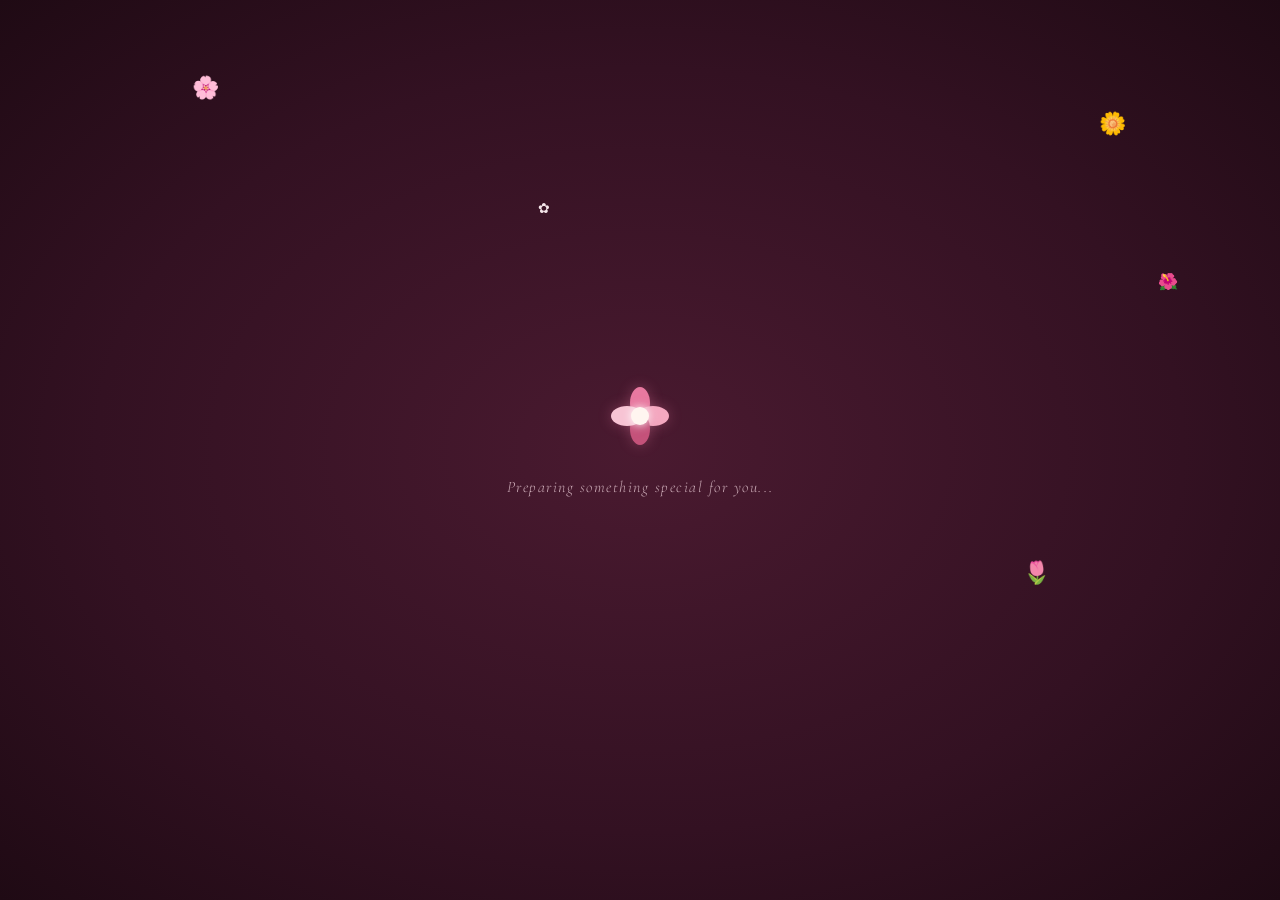
<file: index.html>
<!doctype html><html lang="id"><head><meta charset="utf-8"><meta name="viewport" content="width=device-width,initial-scale=1,viewport-fit=cover"><meta name="theme-color" content="#331122"><title>A Little Something for You</title><link href="https://fonts.googleapis.com/css2?family=Cormorant+Garamond:ital,wght@0,300;0,400;0,500;1,300;1,400&family=DM+Sans:wght@300;400;500&family=Great+Vibes&family=Plus+Jakarta+Sans:wght@300;400;500;600&display=swap" rel="stylesheet"><link rel="stylesheet" href="style.css"></head><body><div class="ambient"></div><div id="petals"></div><audio id="music" src="assets\music\music.mp3" loop></audio><button class="music" id="musicBtn"><span class="note">♪</span> <small id="musicLabel">MUSIC OFF</small></button>

<div class="loader-overlay" id="loaderOverlay">
  <div class="load-flowers">
    <span>🌸</span><span>🌼</span><span>🌺</span><span>✿</span><span>🌷</span>
  </div>
  <div class="loader"><i></i><i></i><i></i><i></i><b></b></div>
  <p>Preparing something special for you...</p>
</div>

<main class="scroll-wrap">

  <section class="section envelope-section" id="envelope">
    <p class="eyebrow">— PRESS THE ENVELOPE —</p>
    <button class="env" id="openEnv" aria-label="Buka amplop">
      <span class="glow"></span>
      <span class="peek">for you, with love <b>♡</b></span>
      <span class="back"></span>
      <span class="front"></span>
      <span class="flap"></span>
      <span class="seal">♥</span>
    </button>
    <p class="hint">Tap the envelope to open</p>
    <div class="scroll-hint"><span>scroll ↓</span></div>
  </section>

  <section class="section birthday-section" id="birthday">
    <div class="float-flowers">
      <span>🌸</span><span>🌼</span><span>🌺</span><span>🌷</span><span>✿</span>
    </div>
    <p class="eyebrow">✿ &nbsp; YOUR SPECIAL DAY &nbsp; ✿</p>
    <h2>Happy<br><em>Birthday</em><br><span id="name1">Beautiful Soul</span></h2>
    <div class="line"></div>
    <p class="date" id="date">JUNE 10 &nbsp;·&nbsp; THE MOST SPECIAL DAY</p>
    <div class="collage">
      <figure class="polaroid p1"><img src="assets/photos/pacar-1.jpeg" alt="Foto kenangan pertama"><figcaption>my favorite♡</figcaption></figure>
      <figure class="polaroid p2"><img src="assets/photos/pacar-2.jpeg" alt="Foto kenangan kedua"><figcaption>you & the first flowers from me</figcaption></figure>
      <figure class="polaroid p3"><img src="assets/photos/pacar-3.jpeg" alt="Foto kenangan ketiga"><figcaption>the first time i saw your face</figcaption></figure>
      <span class="heart h1">♡</span>
      <span class="heart h2">♥</span>
    </div>
    <p class="tiny">there's something I want you to read</p>
  </section>

  <section class="section letter-section" id="letter">
    <p class="eyebrow">— FROM MY HEART —</p>
    <h2>A Letter <em>For You</em></h2>
    <article class="paper">
      <div class="decor">✿　✧　✿</div>
      <p class="ldate" id="ldate">June 10</p>
      <div class="rule"><span>✿</span><span class="dash"></span><span>✿</span></div>
      <h3>My dearest <span id="name2">Beautiful Soul</span>,</h3>
      <p id="letterCopy" class="copy"></p>
      <span id="cursor">|</span>
      <blockquote id="ps">P.S. — I will always be here for you, today, tomorrow, and forever. ♡</blockquote>
      <p class="signoff">With all my love, <span>♡</span></p>
    </article>
  </section>

  <section class="section scrapbook-section" id="scrapbook">
        <p class="eyebrow">— A LITTLE GALLERY OF MY LOVE —</p>
    <h2>My <em>Cutie</em></h2>
    <p class="subtitle">Some moments deserve to stay forever.</p>
    <div class="scrapbook-stage">
      <!-- 3D Bubble "LOVE" text -->
      <div class="sb-love-bubble" aria-label="LOVE">
        <span class="bubble-char c-l">L</span>
        <span class="bubble-char c-o">O</span>
        <span class="bubble-char c-v">V</span>
        <span class="bubble-char c-e">E</span>
      </div>

      <!-- Top-Left Polaroid Photo -->
      <figure class="sb-polaroid" id="sbPolaroid" title="Foto Kenangan">
        <div class="sb-polaroid-inner">
          <img src="assets/photos/pacar-4.jpeg" alt="Polaroid photo">
        </div>
      </figure>

      <!-- Top-Right Glowing Heart Photo Frame -->
      <div class="sb-heart-frame" id="sbHeartFrame" title="Foto Bersama">
        <svg class="sb-heart-glow-svg" viewBox="0 0 160 150">
          <defs>
            <filter id="sbHeartGlow" x="-50%" y="-50%" width="200%" height="200%">
              <feGaussianBlur in="SourceGraphic" stdDeviation="6" result="blur1" />
              <feGaussianBlur in="SourceGraphic" stdDeviation="14" result="blur2" />
              <feGaussianBlur in="SourceGraphic" stdDeviation="24" result="blur3" />
              <feMerge>
                <feMergeNode in="blur3" />
                <feMergeNode in="blur2" />
                <feMergeNode in="blur1" />
                <feMergeNode in="SourceGraphic" />
              </feMerge>
            </filter>
            <clipPath id="sbHeartClip">
              <path d="M 80,135 C 25,95 5,60 5,35 C 5,14 21,3 42,3 C 58,3 72,12 80,25 C 88,12 102,3 118,3 C 139,3 155,14 155,35 C 155,60 135,95 80,135 Z" />
            </clipPath>
          </defs>
          <!-- Glowing pink aura -->
          <path class="sb-heart-aura" fill="#F4A8C0" d="M 80,135 C 25,95 5,60 5,35 C 5,14 21,3 42,3 C 58,3 72,12 80,25 C 88,12 102,3 118,3 C 139,3 155,14 155,35 C 155,60 135,95 80,135 Z" filter="url(#sbHeartGlow)" />
          <!-- Clipped Photo -->
          <g clip-path="url(#sbHeartClip)">
            <image href="assets/photos/pacar7.png" x="-8%" y="0" width="180" height="120" preserveAspectRatio="xMidYMid slice" />
          </g>
          <!-- Glowing stroke outline -->
          <path class="sb-heart-stroke" stroke="#F4A8C0" stroke-width="3.5" fill="none" d="M 80,135 C 25,95 5,60 5,35 C 5,14 21,3 42,3 C 58,3 72,12 80,25 C 88,12 102,3 118,3 C 139,3 155,14 155,35 C 155,60 135,95 80,135 Z" />
        </svg>
      </div>

      <!-- Floating Neon Pink Hearts -->
      <div class="sb-neon-hearts">
        <svg class="sb-neon-h1" viewBox="0 0 50 45">
          <path d="M 25,40 C 10,28 2,18 2,10 C 2,4 7,1 13,1 C 18,1 22,4 25,8 C 28,4 32,1 37,1 C 43,1 48,4 48,10 C 48,18 40,28 25,40 Z" fill="none" stroke="#F4A8C0" stroke-width="2.5" />
        </svg>
        <svg class="sb-neon-h2" viewBox="0 0 50 45">
          <path d="M 25,40 C 10,28 2,18 2,10 C 2,4 7,1 13,1 C 18,1 22,4 25,8 C 28,4 32,1 37,1 C 43,1 48,4 48,10 C 48,18 40,28 25,40 Z" fill="none" stroke="#F4A8C0" stroke-width="2.5" />
        </svg>
        <svg class="sb-neon-h3" viewBox="0 0 50 45">
          <path d="M 25,40 C 10,28 2,18 2,10 C 2,4 7,1 13,1 C 18,1 22,4 25,8 C 28,4 32,1 37,1 C 43,1 48,4 48,10 C 48,18 40,28 25,40 Z" fill="none" stroke="#F4A8C0" stroke-width="2" />
        </svg>
      </div>

      <!-- Center Envelope & Torn Paper Card -->
      <div class="sb-envelope-card">
        <!-- Envelope Backing in soft pink/rose -->
        <div class="sb-env-backing">
          <div class="sb-env-pocket"></div>
          <!-- Circular date badge -->
          <div class="sb-date-badge" id="sbDateBadge">
            <span>07.07.26</span>
          </div>
        </div>

        <!-- Ripped / Torn Paper Card with "Happy Birthday" -->
        <div class="sb-torn-paper">
          <span class="sb-hbd-script">Happy<br>Birthday</span>
        </div>
      </div>

      <!-- 3-Cut Photobooth Strip (Life4Cuts Style) -->
      <figure class="sb-photostrip" id="sbPhotostrip" title="Photostrip Kenangan">
        <div class="sb-strip-slot"><img src="assets/photos/pacar-8.jpeg" alt="Photostrip 1"></div>
        <div class="sb-strip-slot"><img src="assets/photos/pacar-6.jpeg" alt="Photostrip 2"></div>
        <div class="sb-strip-slot"><img src="assets/photos/pacar-5.jpeg" alt="Photostrip 3"></div>
      </figure>

      <!-- Glossy 3D Pink Balloon Hearts & Decorations -->
      <div class="sb-blue-hearts">
        <!-- Chain of small puffy pink hearts on strip edge -->
        <div class="sb-heart-chain">
          <span class="puffy-heart ph1">💖</span>
          <span class="puffy-heart ph2">💖</span>
          <span class="puffy-heart ph3">💖</span>
        </div>

        <!-- Big 3D glossy pink balloon heart -->
        <div class="sb-big-blue-heart">
          <svg viewBox="0 0 100 95" class="glossy-heart-svg">
            <defs>
              <radialGradient id="glossyPinkGrad" cx="35%" cy="30%" r="70%">
                <stop offset="0%" stop-color="#fff0f5" />
                <stop offset="35%" stop-color="#f4a8c0" />
                <stop offset="75%" stop-color="#e879a0" />
                <stop offset="100%" stop-color="#8a2548" />
              </radialGradient>
              <filter id="heartShadow" x="-30%" y="-30%" width="160%" height="160%">
                <feDropShadow dx="0" dy="10" stdDeviation="12" flood-color="#000" flood-opacity="0.6"/>
              </filter>
            </defs>
            <path d="M 50,88 C 15,62 0,38 0,22 C 0,9 10,0 23,0 C 33,0 43,6 50,15 C 57,6 67,0 77,0 C 90,0 100,9 100,22 C 100,38 85,62 50,88 Z" fill="url(#glossyPinkGrad)" filter="url(#heartShadow)" />
            <ellipse cx="30" cy="22" rx="14" ry="7" transform="rotate(-30 30 22)" fill="#ffffff" opacity="0.45" />
          </svg>
        </div>

        <!-- Concentric glowing pink hearts bottom-right -->
        <div class="sb-concentric-hearts">
          <span class="c-heart ch1">💖</span>
          <span class="c-heart ch2">💖</span>
          <span class="c-heart ch3">💖</span>
        </div>
      </div>
    </div>
  </section>

  <section class="section gift-section" id="gift">
    <div class="gift-sparkles-wrap">
      <span class="g-sparkle sp1">✨</span>
      <span class="g-sparkle sp2">✨</span>
      <span class="g-sparkle sp3">✨</span>
      <span class="g-sparkle sp4">✨</span>
    </div>
    <p class="gift-eyebrow">✨ Opening your gift... ✨</p>
    <h2 class="gift-title">A Special <em>Surprise</em></h2>
    <p class="gift-hint">Ketuk kotak kado di bawah untuk membuka hadiahmu 🎁</p>

    <!-- The Pink & Yellow Gift Box (Image 2 style) -->
    <a href="gift.html" class="gift-box-btn" id="giftBoxBtn" aria-label="Buka Kado Spesial">
      <div class="gift-box-3d" id="giftBox3D">
        <!-- Gift Box Lid -->
        <div class="gift-lid-wrap">
          <div class="gift-bow-group">
            <div class="bow-loop-l"></div>
            <div class="bow-loop-r"></div>
            <div class="bow-center"></div>
          </div>
          <div class="gift-lid-base">
            <div class="lid-ribbon-h"></div>
          </div>
        </div>
        <!-- Gift Box Body -->
        <div class="gift-body-base">
          <div class="body-ribbon-v"></div>
          <div class="body-ribbon-h"></div>
        </div>
      </div>
      <span class="gift-click-pill">Buka Kado & Lihat Bunga 🌸</span>
    </a>
  </section>

</main>

<script src="script.js"></script></body></html>
</file>
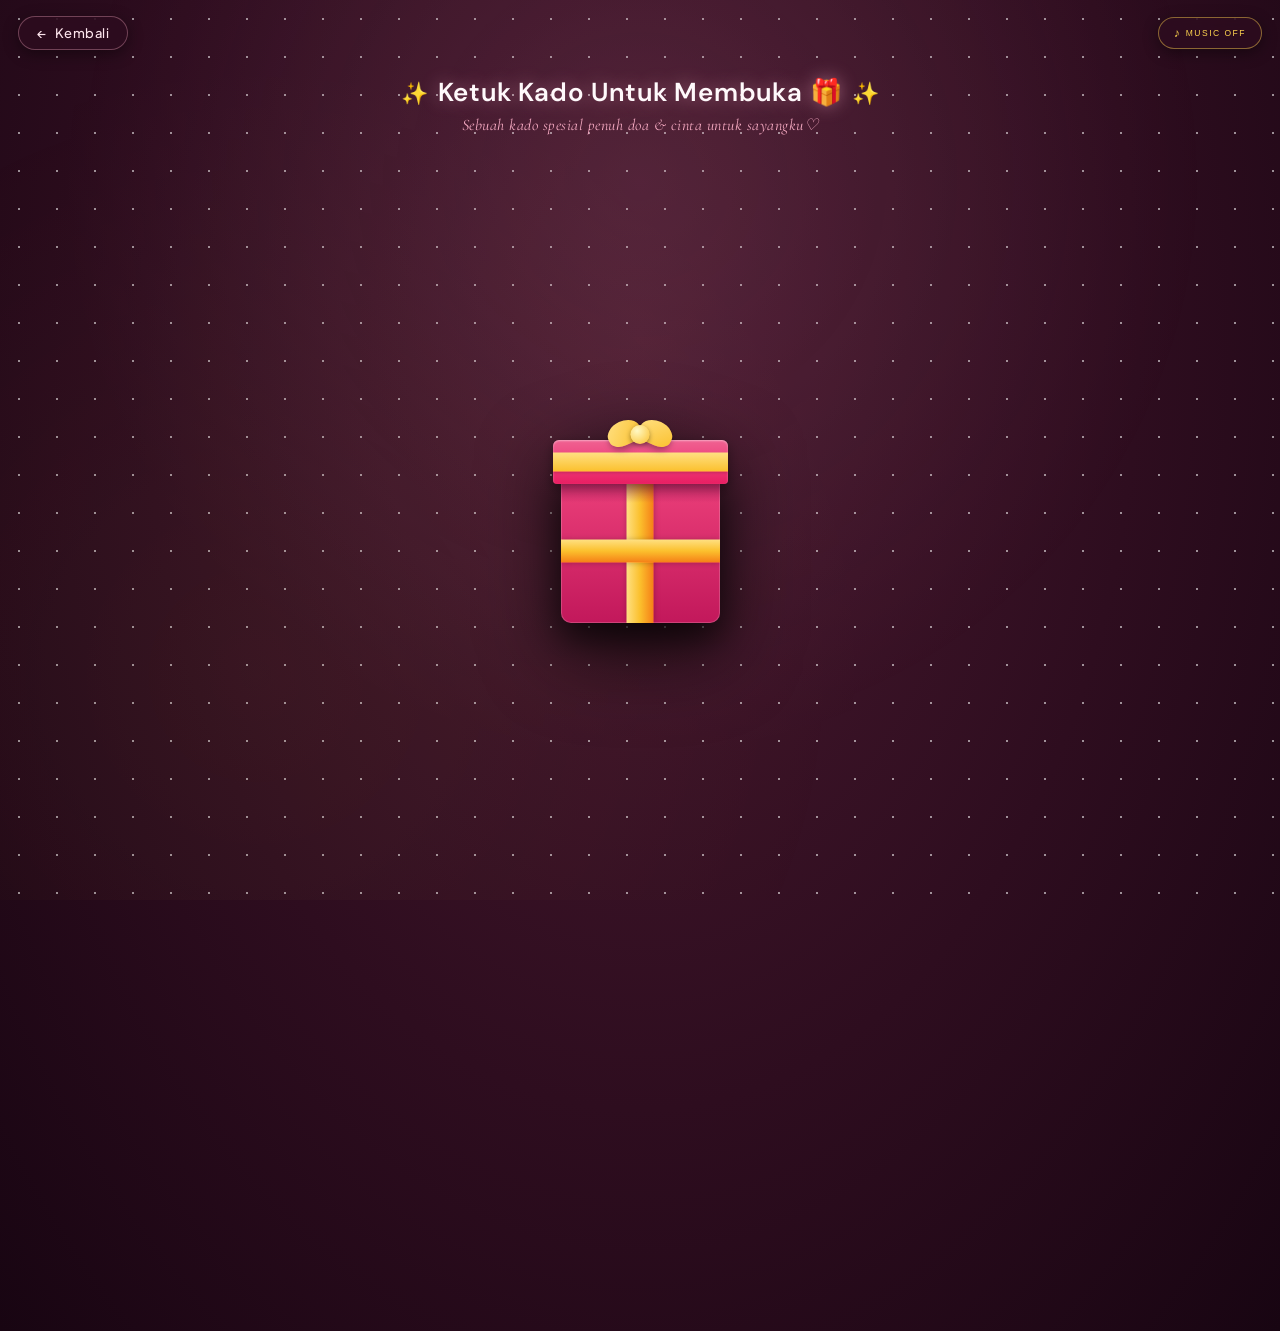
<file: gift.html>
<!doctype html>
<html lang="id">
<head>
  <meta charset="utf-8">
  <meta name="viewport" content="width=device-width, initial-scale=1, viewport-fit=cover">
  <meta name="theme-color" content="#331122">
  <title>A Special Gift For You 🌸</title>
  <link rel="preconnect" href="https://fonts.googleapis.com">
  <link rel="preconnect" href="https://fonts.gstatic.com" crossorigin>
  <link href="https://fonts.googleapis.com/css2?family=Cormorant+Garamond:ital,wght@0,300;0,400;0,500;1,300;1,400&family=DM+Sans:wght@300;400;500;600&family=Great+Vibes&family=Plus+Jakarta+Sans:wght@300;400;500;600;700&display=swap" rel="stylesheet">
  <link rel="stylesheet" href="gift.css">
</head>
<body>
  <!-- Ambient Burgundy Night Glow & Dust Particles -->
  <div class="gift-page-ambient"></div>
  <div id="flowerPetalsWrap"></div>

  <!-- Audio Player -->
  <audio id="giftAudio" src="assets\music\music.mp3" loop></audio>

  <!-- Navigation Bar -->
  <header class="gift-nav">
    <a href="index.html#gift" class="back-btn" id="backBtn">
      <span>←</span> Kembali
    </a>
    <button class="music-toggle" id="giftMusicBtn">
      <span class="note">♪</span> <small id="giftMusicLabel">MUSIC OFF</small>
    </button>
  </header>

  <!-- Main Gift Stage -->
  <main class="gift-main">
    
    <!-- Top Sparkle Heading -->
    <div class="gift-header-area">
      <div class="sparkle-title-row">
        <span class="sparkle-star s-left">✨</span>
        <h1 class="sparkle-title" id="giftHeading">Ketuk Kado Untuk Membuka 🎁</h1>
        <span class="sparkle-star s-right">✨</span>
      </div>
      <p class="sparkle-subtitle" id="giftSub">Sebuah kado spesial penuh doa & cinta untuk sayangku♡</p>
    </div>

    <!-- Center Interactive Stage -->
    <div class="gift-stage" id="giftStage">

      <!-- Blooming Flowers Bouquet (SVG - Rises and Blooms proudly above the box) -->
      <div class="flowers-bouquet" id="flowersBouquet" aria-hidden="true">
        <svg class="bouquet-svg" viewBox="0 0 500 520" preserveAspectRatio="xMidYMid meet">
          <defs>
            <!-- Rose Gradients -->
            <radialGradient id="roseCoreGrad" cx="50%" cy="50%" r="50%">
              <stop offset="0%" stop-color="#fff0f5"/>
              <stop offset="35%" stop-color="#ff4081"/>
              <stop offset="75%" stop-color="#c2185b"/>
              <stop offset="100%" stop-color="#880e4f"/>
            </radialGradient>

            <linearGradient id="roseGradOuter" x1="0%" y1="0%" x2="0%" y2="100%">
              <stop offset="0%" stop-color="#ffd4e3"/>
              <stop offset="45%" stop-color="#f48fb1"/>
              <stop offset="85%" stop-color="#e91e63"/>
              <stop offset="100%" stop-color="#ad1457"/>
            </linearGradient>

            <linearGradient id="roseGradMid" x1="0%" y1="0%" x2="0%" y2="100%">
              <stop offset="0%" stop-color="#ffe4ec"/>
              <stop offset="40%" stop-color="#f06292"/>
              <stop offset="90%" stop-color="#c2185b"/>
            </linearGradient>

            <linearGradient id="roseGradInner" x1="0%" y1="0%" x2="0%" y2="100%">
              <stop offset="0%" stop-color="#ffffff"/>
              <stop offset="45%" stop-color="#f48fb1"/>
              <stop offset="100%" stop-color="#d81b60"/>
            </linearGradient>

            <!-- Sakura / Cherry Blossom Gradients -->
            <linearGradient id="sakuraPetalGrad" x1="0%" y1="0%" x2="0%" y2="100%">
              <stop offset="0%" stop-color="#ffffff"/>
              <stop offset="35%" stop-color="#ffe4ec"/>
              <stop offset="70%" stop-color="#F4A8C0"/>
              <stop offset="100%" stop-color="#ec407a"/>
            </linearGradient>

            <!-- Sunflower Gradients -->
            <linearGradient id="sunflowerPetalGrad" x1="0%" y1="0%" x2="0%" y2="100%">
              <stop offset="0%" stop-color="#fff9c4"/>
              <stop offset="35%" stop-color="#ffd54f"/>
              <stop offset="80%" stop-color="#ffa000"/>
              <stop offset="100%" stop-color="#e65100"/>
            </linearGradient>

            <radialGradient id="sunflowerCenterGrad" cx="45%" cy="45%" r="55%">
              <stop offset="0%" stop-color="#8d6e63"/>
              <stop offset="50%" stop-color="#5d4037"/>
              <stop offset="85%" stop-color="#3e2723"/>
              <stop offset="100%" stop-color="#1b0000"/>
            </radialGradient>

            <!-- Tulip / Lily Gradients -->
            <linearGradient id="tulipGrad" x1="0%" y1="0%" x2="0%" y2="100%">
              <stop offset="0%" stop-color="#f8bbd0"/>
              <stop offset="45%" stop-color="#ec407a"/>
              <stop offset="85%" stop-color="#ad1457"/>
            </linearGradient>

            <linearGradient id="tulipCenterGrad" x1="0%" y1="0%" x2="0%" y2="100%">
              <stop offset="0%" stop-color="#ffffff"/>
              <stop offset="50%" stop-color="#f48fb1"/>
              <stop offset="100%" stop-color="#c2185b"/>
            </linearGradient>

            <!-- Stems & Foliage Gradients -->
            <linearGradient id="stemGrad" x1="0%" y1="0%" x2="0%" y2="100%">
              <stop offset="0%" stop-color="#a5d6a7"/>
              <stop offset="40%" stop-color="#4caf50"/>
              <stop offset="85%" stop-color="#2e7d32"/>
              <stop offset="100%" stop-color="#1b5e20"/>
            </linearGradient>

            <linearGradient id="leafGrad1" x1="0%" y1="0%" x2="100%" y2="100%">
              <stop offset="0%" stop-color="#c8e6c9"/>
              <stop offset="50%" stop-color="#66bb6a"/>
              <stop offset="100%" stop-color="#2e7d32"/>
            </linearGradient>

            <linearGradient id="leafGrad2" x1="100%" y1="0%" x2="0%" y2="100%">
              <stop offset="0%" stop-color="#a5d6a7"/>
              <stop offset="50%" stop-color="#43a047"/>
              <stop offset="100%" stop-color="#1b5e20"/>
            </linearGradient>

            <!-- Glow & Drop Shadows -->
            <filter id="bloomAura" x="-40%" y="-40%" width="180%" height="180%">
              <feGaussianBlur in="SourceGraphic" stdDeviation="8" result="blur1"/>
              <feGaussianBlur in="SourceGraphic" stdDeviation="18" result="blur2"/>
              <feMerge>
                <feMergeNode in="blur2"/>
                <feMergeNode in="blur1"/>
                <feMergeNode in="SourceGraphic"/>
              </feMerge>
            </filter>

            <filter id="petalShadow" x="-20%" y="-20%" width="140%" height="140%">
              <feDropShadow dx="0" dy="4" stdDeviation="5" flood-color="#000" flood-opacity="0.35"/>
            </filter>
          </defs>

          <!-- Stems & Lush Foliage -->
          <g class="bouquet-stems">
            <!-- Center Stem to Grand Rose -->
            <path class="b-stem stem-c" d="M 250,510 Q 248,340 250,165" fill="none" stroke="url(#stemGrad)" stroke-width="8" stroke-linecap="round"/>
            <!-- Left Stem to Sakura -->
            <path class="b-stem stem-l" d="M 250,500 Q 195,350 165,105" fill="none" stroke="url(#stemGrad)" stroke-width="7" stroke-linecap="round"/>
            <!-- Right Stem to Sunflower -->
            <path class="b-stem stem-r" d="M 250,500 Q 305,350 335,105" fill="none" stroke="url(#stemGrad)" stroke-width="7" stroke-linecap="round"/>
            <!-- Far-Left Stem to Tulip -->
            <path class="b-stem stem-fl" d="M 250,505 Q 150,400 95,215" fill="none" stroke="url(#stemGrad)" stroke-width="6" stroke-linecap="round"/>
            <!-- Far-Right Stem to Hydrangea -->
            <path class="b-stem stem-fr" d="M 250,505 Q 350,400 405,215" fill="none" stroke="url(#stemGrad)" stroke-width="6" stroke-linecap="round"/>

            <!-- Elegant Leaves along stems -->
            <g class="bouquet-leaves">
              <!-- Left Lower Leaf -->
              <path class="b-leaf leaf-1" d="M 215,410 C 160,390 135,345 145,315 C 175,335 205,375 215,410 Z" fill="url(#leafGrad1)" filter="url(#petalShadow)"/>
              <!-- Right Lower Leaf -->
              <path class="b-leaf leaf-2" d="M 285,395 C 340,375 365,330 355,300 C 325,320 295,360 285,395 Z" fill="url(#leafGrad2)" filter="url(#petalShadow)"/>
              <!-- Left Mid Leaf -->
              <path class="b-leaf leaf-3" d="M 225,290 C 170,270 150,230 160,205 C 185,220 215,255 225,290 Z" fill="url(#leafGrad1)" filter="url(#petalShadow)"/>
              <!-- Right Mid Leaf -->
              <path class="b-leaf leaf-4" d="M 275,275 C 330,255 350,215 340,190 C 315,205 285,240 275,275 Z" fill="url(#leafGrad2)" filter="url(#petalShadow)"/>
            </g>
          </g>

          <!-- FLOWER 1: Far-Left Royal Lily / Tulip (Position: 95, 215) -->
          <g class="flower-node flower-tulip" transform="translate(95, 215)">
            <g class="flower-bloom-scaler" filter="url(#petalShadow)">
              <!-- Outer Left Petal -->
              <path d="M 0,0 C -30,-25 -48,-65 -28,-90 C -6,-70 -3,-35 0,0 Z" fill="url(#tulipGrad)"/>
              <!-- Outer Right Petal -->
              <path d="M 0,0 C 30,-25 48,-65 28,-90 C 6,-70 3,-35 0,0 Z" fill="url(#tulipGrad)"/>
              <!-- Center Front Petal -->
              <path d="M 0,0 C -16,-35 -12,-95 0,-102 C 12,-95 16,-35 0,0 Z" fill="url(#tulipCenterGrad)"/>
              <!-- Inner delicate petal highlight -->
              <path d="M 0,-15 C -8,-45 -6,-85 0,-92 C 6,-85 8,-45 0,-15 Z" fill="#ffffff" opacity="0.35"/>
            </g>
          </g>

          <!-- FLOWER 2: Far-Right Pastel Hydrangea / Blossom Cluster (Position: 405, 215) -->
          <g class="flower-node flower-hydrangea" transform="translate(405, 215)">
            <g class="flower-bloom-scaler" filter="url(#petalShadow)">
              <!-- Floret 1 (Top) -->
              <g transform="translate(0, -26)">
                <ellipse cx="0" cy="-14" rx="8" ry="12" fill="url(#sakuraPetalGrad)"/>
                <ellipse cx="0" cy="14" rx="8" ry="12" fill="url(#sakuraPetalGrad)"/>
                <ellipse cx="-14" cy="0" rx="12" ry="8" fill="url(#sakuraPetalGrad)"/>
                <ellipse cx="14" cy="0" rx="12" ry="8" fill="url(#sakuraPetalGrad)"/>
                <circle cx="0" cy="0" r="3.5" fill="#ffd54f"/>
              </g>
              <!-- Floret 2 (Left) -->
              <g transform="translate(-22, 14)">
                <ellipse cx="0" cy="-12" rx="7" ry="10" fill="url(#roseGradOuter)"/>
                <ellipse cx="0" cy="12" rx="7" ry="10" fill="url(#roseGradOuter)"/>
                <ellipse cx="-12" cy="0" rx="10" ry="7" fill="url(#roseGradOuter)"/>
                <ellipse cx="12" cy="0" rx="10" ry="7" fill="url(#roseGradOuter)"/>
                <circle cx="0" cy="0" r="3" fill="#ffe082"/>
              </g>
              <!-- Floret 3 (Right) -->
              <g transform="translate(22, 14)">
                <ellipse cx="0" cy="-12" rx="7" ry="10" fill="url(#sakuraPetalGrad)"/>
                <ellipse cx="0" cy="12" rx="7" ry="10" fill="url(#sakuraPetalGrad)"/>
                <ellipse cx="-12" cy="0" rx="10" ry="7" fill="url(#sakuraPetalGrad)"/>
                <ellipse cx="12" cy="0" rx="10" ry="7" fill="url(#sakuraPetalGrad)"/>
                <circle cx="0" cy="0" r="3" fill="#ffe082"/>
              </g>
            </g>
          </g>

          <!-- FLOWER 3: Upper-Left Cherry Blossom / Sakura (Position: 165, 105) -->
          <g class="flower-node flower-sakura" transform="translate(165, 105)">
            <g class="flower-bloom-scaler" filter="url(#petalShadow)">
              <!-- 5 Notched Heart Petals -->
              <g class="sakura-petals">
                <!-- Petal 1 (Top) -->
                <path d="M 0,0 C -18,-20 -28,-46 -12,-60 C -5,-64 0,-56 0,-52 C 0,-56 5,-64 12,-60 C 28,-46 18,-20 0,0 Z" fill="url(#sakuraPetalGrad)"/>
                <!-- Petal 2 (Top-Right) -->
                <path d="M 0,0 C -18,-20 -28,-46 -12,-60 C -5,-64 0,-56 0,-52 C 0,-56 5,-64 12,-60 C 28,-46 18,-20 0,0 Z" transform="rotate(72)" fill="url(#sakuraPetalGrad)"/>
                <!-- Petal 3 (Bottom-Right) -->
                <path d="M 0,0 C -18,-20 -28,-46 -12,-60 C -5,-64 0,-56 0,-52 C 0,-56 5,-64 12,-60 C 28,-46 18,-20 0,0 Z" transform="rotate(144)" fill="url(#sakuraPetalGrad)"/>
                <!-- Petal 4 (Bottom-Left) -->
                <path d="M 0,0 C -18,-20 -28,-46 -12,-60 C -5,-64 0,-56 0,-52 C 0,-56 5,-64 12,-60 C 28,-46 18,-20 0,0 Z" transform="rotate(216)" fill="url(#sakuraPetalGrad)"/>
                <!-- Petal 5 (Top-Left) -->
                <path d="M 0,0 C -18,-20 -28,-46 -12,-60 C -5,-64 0,-56 0,-52 C 0,-56 5,-64 12,-60 C 28,-46 18,-20 0,0 Z" transform="rotate(288)" fill="url(#sakuraPetalGrad)"/>
              </g>

              <!-- Sakura Delicate Center & Radiating Golden Stamens -->
              <circle cx="0" cy="0" r="12" fill="#ffd54f" opacity="0.95"/>
              <circle cx="0" cy="0" r="6" fill="#e65100"/>
              <!-- 8 Tiny golden stamen orbs -->
              <circle cx="0" cy="-16" r="2.5" fill="#fff9c4"/>
              <circle cx="15" cy="-7" r="2.5" fill="#fff9c4"/>
              <circle cx="15" cy="9" r="2.5" fill="#fff9c4"/>
              <circle cx="0" cy="16" r="2.5" fill="#fff9c4"/>
              <circle cx="-15" cy="9" r="2.5" fill="#fff9c4"/>
              <circle cx="-15" cy="-7" r="2.5" fill="#fff9c4"/>
            </g>
          </g>

          <!-- FLOWER 4: Upper-Right Radiant Sunflower / Daisy (Position: 335, 105) -->
          <g class="flower-node flower-sunflower" transform="translate(335, 105)">
            <g class="flower-bloom-scaler" filter="url(#petalShadow)">
              <!-- Double Ring of Golden Rays (16 Petals) -->
              <g class="sunflower-petals">
                <ellipse cx="0" cy="-44" rx="9" ry="26" fill="url(#sunflowerPetalGrad)"/>
                <ellipse cx="0" cy="-44" rx="9" ry="26" transform="rotate(22.5)" fill="url(#sunflowerPetalGrad)"/>
                <ellipse cx="0" cy="-44" rx="9" ry="26" transform="rotate(45)" fill="url(#sunflowerPetalGrad)"/>
                <ellipse cx="0" cy="-44" rx="9" ry="26" transform="rotate(67.5)" fill="url(#sunflowerPetalGrad)"/>
                <ellipse cx="0" cy="-44" rx="9" ry="26" transform="rotate(90)" fill="url(#sunflowerPetalGrad)"/>
                <ellipse cx="0" cy="-44" rx="9" ry="26" transform="rotate(112.5)" fill="url(#sunflowerPetalGrad)"/>
                <ellipse cx="0" cy="-44" rx="9" ry="26" transform="rotate(135)" fill="url(#sunflowerPetalGrad)"/>
                <ellipse cx="0" cy="-44" rx="9" ry="26" transform="rotate(157.5)" fill="url(#sunflowerPetalGrad)"/>
                <ellipse cx="0" cy="-44" rx="9" ry="26" transform="rotate(180)" fill="url(#sunflowerPetalGrad)"/>
                <ellipse cx="0" cy="-44" rx="9" ry="26" transform="rotate(202.5)" fill="url(#sunflowerPetalGrad)"/>
                <ellipse cx="0" cy="-44" rx="9" ry="26" transform="rotate(225)" fill="url(#sunflowerPetalGrad)"/>
                <ellipse cx="0" cy="-44" rx="9" ry="26" transform="rotate(247.5)" fill="url(#sunflowerPetalGrad)"/>
                <ellipse cx="0" cy="-44" rx="9" ry="26" transform="rotate(270)" fill="url(#sunflowerPetalGrad)"/>
                <ellipse cx="0" cy="-44" rx="9" ry="26" transform="rotate(292.5)" fill="url(#sunflowerPetalGrad)"/>
                <ellipse cx="0" cy="-44" rx="9" ry="26" transform="rotate(315)" fill="url(#sunflowerPetalGrad)"/>
                <ellipse cx="0" cy="-44" rx="9" ry="26" transform="rotate(337.5)" fill="url(#sunflowerPetalGrad)"/>
              </g>

              <!-- Sunflower Chocolate & Amber Center Core -->
              <circle cx="0" cy="0" r="23" fill="url(#sunflowerCenterGrad)"/>
              <circle cx="0" cy="0" r="16" fill="none" stroke="#ffd54f" stroke-width="1.5" stroke-dasharray="2 3" opacity="0.7"/>
              <circle cx="0" cy="0" r="8" fill="#ffd54f" opacity="0.3"/>
            </g>
          </g>

          <!-- FLOWER 5: Grand Majestic Blooming Rose (Center - Position: 250, 165) -->
          <g class="flower-node flower-rose" transform="translate(250, 165)">
            <g class="flower-bloom-scaler" filter="url(#bloomAura)">
              
              <!-- Layer 1: Outermost Lush Petals (5 Broad Cupped Petals) -->
              <g class="rose-layer-1">
                <path d="M 0,-72 C 38,-72 68,-38 62,6 C 54,46 26,70 0,70 C -26,70 -54,46 -62,6 C -68,-38 -38,-72 0,-72 Z" fill="url(#roseGradOuter)" filter="url(#petalShadow)"/>
                <path d="M 0,-72 C 38,-72 68,-38 62,6 C 54,46 26,70 0,70 C -26,70 -54,46 -62,6 C -68,-38 -38,-72 0,-72 Z" transform="rotate(72)" fill="url(#roseGradOuter)" filter="url(#petalShadow)"/>
                <path d="M 0,-72 C 38,-72 68,-38 62,6 C 54,46 26,70 0,70 C -26,70 -54,46 -62,6 C -68,-38 -38,-72 0,-72 Z" transform="rotate(144)" fill="url(#roseGradOuter)" filter="url(#petalShadow)"/>
                <path d="M 0,-72 C 38,-72 68,-38 62,6 C 54,46 26,70 0,70 C -26,70 -54,46 -62,6 C -68,-38 -38,-72 0,-72 Z" transform="rotate(216)" fill="url(#roseGradOuter)" filter="url(#petalShadow)"/>
                <path d="M 0,-72 C 38,-72 68,-38 62,6 C 54,46 26,70 0,70 C -26,70 -54,46 -62,6 C -68,-38 -38,-72 0,-72 Z" transform="rotate(288)" fill="url(#roseGradOuter)" filter="url(#petalShadow)"/>
              </g>

              <!-- Layer 2: Mid Blooming Petals (Offset by 36 deg) -->
              <g class="rose-layer-2">
                <path d="M 0,-55 C 30,-55 52,-28 46,6 C 40,36 18,52 0,52 C -18,52 -40,36 -46,6 C -52,-28 -30,-55 0,-55 Z" transform="rotate(36)" fill="url(#roseGradMid)" filter="url(#petalShadow)"/>
                <path d="M 0,-55 C 30,-55 52,-28 46,6 C 40,36 18,52 0,52 C -18,52 -40,36 -46,6 C -52,-28 -30,-55 0,-55 Z" transform="rotate(108)" fill="url(#roseGradMid)" filter="url(#petalShadow)"/>
                <path d="M 0,-55 C 30,-55 52,-28 46,6 C 40,36 18,52 0,52 C -18,52 -40,36 -46,6 C -52,-28 -30,-55 0,-55 Z" transform="rotate(180)" fill="url(#roseGradMid)" filter="url(#petalShadow)"/>
                <path d="M 0,-55 C 30,-55 52,-28 46,6 C 40,36 18,52 0,52 C -18,52 -40,36 -46,6 C -52,-28 -30,-55 0,-55 Z" transform="rotate(252)" fill="url(#roseGradMid)" filter="url(#petalShadow)"/>
                <path d="M 0,-55 C 30,-55 52,-28 46,6 C 40,36 18,52 0,52 C -18,52 -40,36 -46,6 C -52,-28 -30,-55 0,-55 Z" transform="rotate(324)" fill="url(#roseGradMid)" filter="url(#petalShadow)"/>
              </g>

              <!-- Layer 3: Inner Delicate Petals (Tightly wrapped) -->
              <g class="rose-layer-3">
                <path d="M 0,-38 C 22,-38 36,-18 32,5 C 26,26 12,38 0,38 C -12,38 -26,26 -32,5 C -36,-18 -22,-38 0,-38 Z" transform="rotate(18)" fill="url(#roseGradInner)"/>
                <path d="M 0,-38 C 22,-38 36,-18 32,5 C 26,26 12,38 0,38 C -12,38 -26,26 -32,5 C -36,-18 -22,-38 0,-38 Z" transform="rotate(108)" fill="url(#roseGradInner)"/>
                <path d="M 0,-38 C 22,-38 36,-18 32,5 C 26,26 12,38 0,38 C -12,38 -26,26 -32,5 C -36,-18 -22,-38 0,-38 Z" transform="rotate(198)" fill="url(#roseGradInner)"/>
                <path d="M 0,-38 C 22,-38 36,-18 32,5 C 26,26 12,38 0,38 C -12,38 -26,26 -32,5 C -36,-18 -22,-38 0,-38 Z" transform="rotate(288)" fill="url(#roseGradInner)"/>
              </g>

              <!-- Layer 4: Spiral Rosebud Center Heart -->
              <circle cx="0" cy="0" r="18" fill="url(#roseCoreGrad)"/>
              <path d="M -8,-6 C -4,-12 4,-12 8,-6 C 12,0 8,8 0,10 C -8,8 -12,0 -8,-6 Z" fill="#ad1457" opacity="0.8"/>
              <!-- Glowing golden dewdrop pistil -->
              <circle cx="0" cy="0" r="4.5" fill="#ffd54f" filter="drop-shadow(0 0 6px #ffd54f)"/>
            </g>
          </g>

          <!-- Floating Golden Sparkle Orbs & Fairy Dust -->
          <g class="bouquet-sparkles">
            <circle class="b-spark spk-1" cx="210" cy="110" r="4.5" fill="#fff" filter="drop-shadow(0 0 8px #ffd54f)"/>
            <circle class="b-spark spk-2" cx="295" cy="120" r="4" fill="#fff" filter="drop-shadow(0 0 8px #F4A8C0)"/>
            <circle class="b-spark spk-3" cx="250" cy="65" r="5.5" fill="#fff" filter="drop-shadow(0 0 10px #ffd54f)"/>
            <circle class="b-spark spk-4" cx="130" cy="160" r="3.5" fill="#fff" filter="drop-shadow(0 0 6px #F4A8C0)"/>
            <circle class="b-spark spk-5" cx="370" cy="155" r="4" fill="#fff" filter="drop-shadow(0 0 8px #ffd54f)"/>
            <circle class="b-spark spk-6" cx="180" cy="230" r="3" fill="#fff" filter="drop-shadow(0 0 5px #ffd54f)"/>
            <circle class="b-spark spk-7" cx="320" cy="225" r="3.5" fill="#fff" filter="drop-shadow(0 0 6px #F4A8C0)"/>
          </g>
        </svg>
      </div>

      <!-- The Gift Box (Pink Box with Yellow Ribbon - Image 2 style) -->
      <div class="interactive-gift-box" id="giftBoxContainer" aria-label="Buka Kado Spesial">
        <!-- Golden Light Beam from inside box -->
        <div class="box-light-burst" id="boxLightBurst"></div>

        <!-- Gift Box Lid -->
        <div class="gift-lid-unit" id="giftLid">
          <!-- Bow -->
          <div class="lid-bow">
            <div class="bow-l"></div>
            <div class="bow-r"></div>
            <div class="bow-knot"></div>
          </div>
          <!-- Lid Body -->
          <div class="lid-body">
            <div class="lid-ribbon"></div>
          </div>
        </div>

        <!-- Gift Box Body -->
        <div class="gift-box-base" id="giftBase">
          <div class="base-ribbon-v"></div>
          <div class="base-ribbon-h"></div>
          <!-- Glowing box interior -->
          <div class="box-interior"></div>
        </div>
      </div>

    </div>

    <!-- Heartfelt Birthday Greeting Card (Revealed after blooming) -->
    <div class="surprise-card" id="surpriseCard">
      <div class="card-badge">🌸 FOR MY BELOVED CUTIE 🌸</div>
      <h2 class="card-title">Happy Birthday! ✨</h2>
      <div class="card-divider"><span>✿</span><span class="card-line"></span><span>✿</span></div>
      <p class="card-message" id="cardMessage">
        Bagaikan bunga yang mekar dengan indah dan menebarkan keharuman, semoga di usia barumu ini setiap hari selalu dipenuhi tawa, kesehatan, dan kebahagiaan yang melimpah.<br><br>
        Terima kasih sudah menjadi sosok yang begitu istimewa dan senantiasa membawa kehangatan bagi orang-orang di sekitarmu. Semoga semua impian dan doa terbaikmu segera terwujud nyata! ♡
      </p>
      <div class="card-signoff">— With all my love & best wishes ♡ —</div>

      <!-- Interactive Actions -->
      <div class="card-actions">
        <button class="action-btn btn-bloom" id="reBloomBtn">
          <span>🌸</span> Mekarkan Bunga Lagi
        </button>
        <a href="index.html#scrapbook" class="action-btn btn-back">
          <span>💌</span> Kembali ke Kenangan
        </a>
      </div>
    </div>

  </main>

  <script src="gift.js"></script>
</body>
</html>
</file>
<file: style.css>
*{box-sizing:border-box}
:root{
  --bg:#331122;
  --bg-2:#4a1a30;
  --bg-3:#260c1a;
  --rose:#f4a8c0;
  --rose-2:#e879a0;
  --rose-deep:#c4527a;
  --cream:#fff5f0;
  --paper:#fff7f2;
  --ink:#3a1f2b;
  --text:#f5e6ea;
  --text-dim:#c9a8b4;
}
html,body{margin:0;width:100%;height:100%;background:var(--bg);color:var(--text);font-family:'Plus Jakarta Sans','DM Sans',sans-serif}
body{background:radial-gradient(ellipse at 50% 30%,#4a1a30,#331122 55%,#1f0a14 100%)}
.ambient{position:fixed;inset:0;pointer-events:none;background:radial-gradient(ellipse at 50% 90%,#7a254833,transparent 60%)}
body:after{content:'';position:fixed;inset:0;pointer-events:none;opacity:.06;background-image:radial-gradient(#fff 1px,transparent 1px);background-size:38px 38px}

.music{position:fixed;right:14px;top:14px;z-index:50;border:1px solid #f4a8c040;border-radius:30px;background:#331122cc;backdrop-filter:blur(8px);color:var(--rose);padding:9px 14px;cursor:pointer;font-size:13px;display:flex;align-items:center;gap:6px;transition:.25s}
.music small{font-size:8px;letter-spacing:1.5px}
.music.playing{background:#4a1a30dd;box-shadow:0 0 18px #e879a033}

/* ===== LOADER OVERLAY ===== */
.loader-overlay{position:fixed;inset:0;z-index:100;display:flex;flex-direction:column;align-items:center;justify-content:center;background:radial-gradient(ellipse at center,#4a1a30,#331122 60%,#1f0a14)}
.loader-overlay.fade-out{animation:fadeOverlay .8s ease forwards}
@keyframes fadeOverlay{to{opacity:0;visibility:hidden;display:none}}
.load-flowers{position:absolute;inset:0;pointer-events:none}
.load-flowers span{position:absolute;font-size:22px;animation:float 5s ease-in-out infinite}
.load-flowers span:nth-child(1){top:8%;left:15%}
.load-flowers span:nth-child(2){top:12%;right:12%;animation-delay:1s}
.load-flowers span:nth-child(3){top:30%;right:8%;animation-delay:.5s;font-size:16px}
.load-flowers span:nth-child(4){top:22%;left:42%;animation-delay:1.5s;font-size:14px}
.load-flowers span:nth-child(5){bottom:35%;right:18%;animation-delay:2s}
.loader{width:58px;height:58px;position:relative;animation:rotate 6s linear infinite}
.loader i{position:absolute;left:19px;top:0;width:20px;height:32px;border-radius:50%;transform-origin:10px 29px;background:var(--rose-2);box-shadow:0 0 14px #e879a055}
.loader i:nth-child(2){transform:rotate(90deg);background:#f4a8c0}
.loader i:nth-child(3){transform:rotate(180deg);background:#c4527a}
.loader i:nth-child(4){transform:rotate(270deg);background:#f7c4d4}
.loader b{position:absolute;left:20px;top:20px;width:18px;height:18px;border-radius:50%;background:var(--cream);box-shadow:0 0 10px #fff}
.loader-overlay p{font-size:12px;font-weight:300;letter-spacing:1.5px;color:var(--text-dim);margin-top:32px;font-family:'Cormorant Garamond',serif;font-style:italic;font-size:16px}

/* ===== SCROLL WRAP ===== */
.scroll-wrap{height:100vh;overflow-y:scroll;scroll-snap-type:y mandatory;scroll-behavior:smooth}
.section{min-height:100vh;scroll-snap-align:start;display:flex;flex-direction:column;align-items:center;justify-content:center;text-align:center;padding:70px 22px 40px;position:relative;overflow:hidden}

.eyebrow{font-size:9px;letter-spacing:3px;color:var(--rose);margin:0 0 18px;font-weight:500}
.scroll-hint{margin-top:24px;font-size:10px;letter-spacing:2px;color:var(--text-dim);animation:bob 2s ease-in-out infinite}
.scroll-hint.end{animation:none;margin-top:18px}

/* ===== ENVELOPE ===== */
.envelope-section{background:radial-gradient(ellipse at 50% 50%,#4a1a30,#331122 60%,#1f0a14)}
.env{position:relative;width:min(78vw,300px);height:200px;border:0;background:none;cursor:pointer;filter:drop-shadow(0 20px 35px #0008);margin:8px 0 18px}
.env .back{position:absolute;inset:22px 0 0;background:linear-gradient(135deg,#f4a8c0,#c4527a);border-radius:5px;box-shadow:inset 0 0 0 1px #f7d4e099}
.env .front{position:absolute;inset:22px 0 0;z-index:3;background:linear-gradient(145deg,#e879a0,#9c3a5e);clip-path:polygon(0 0,50% 58%,100% 0,100% 100%,0 100%);border-radius:4px}
.env .flap{position:absolute;z-index:4;top:22px;left:0;width:100%;height:58%;background:linear-gradient(160deg,#f7c4d4,#e879a0);clip-path:polygon(0 0,100% 0,50% 85%);transform-origin:top;transition:transform .9s cubic-bezier(.4,0,.2,1)}
.env .peek{position:absolute;z-index:2;left:8%;top:12px;width:84%;height:145px;background:var(--paper);color:var(--ink);display:flex;flex-direction:column;align-items:center;justify-content:center;font:24px 'Great Vibes',cursive;transition:transform .9s cubic-bezier(.4,0,.2,1);box-shadow:0 0 25px #e879a035;border-radius:3px}
.env .peek b{font-size:26px;color:var(--rose-deep)}
.env .seal{position:absolute;z-index:5;top:86px;left:calc(50% - 18px);width:36px;height:36px;border-radius:50%;display:grid;place-items:center;background:radial-gradient(circle at 35% 30%,#e879a0,#8a2f52);color:#fff;font-size:16px;transition:opacity .3s;box-shadow:0 2px 8px #0006,inset 0 -2px 4px #0003}
.env .glow{position:absolute;inset:0;border-radius:50%;background:#e879a025;filter:blur(28px);opacity:0;transition:.5s}
.env:hover .glow{opacity:1}
.env.open .flap{transform:rotateX(180deg);z-index:1}
.env.open .peek{transform:translateY(-88px);z-index:5}
.env.open .seal{opacity:0}
.hint{font:italic 16px 'Cormorant Garamond',serif;color:var(--text-dim);margin:0}

/* ===== BIRTHDAY ===== */
.birthday-section{background:radial-gradient(ellipse at 50% 35%,#4a1a30,#331122 55%,#1f0a14)}
.float-flowers{position:absolute;inset:0;pointer-events:none}
.float-flowers span{position:absolute;font-size:20px;animation:float 5s ease-in-out infinite}
.float-flowers span:nth-child(1){top:10%;left:12%}
.float-flowers span:nth-child(2){top:7%;right:20%;animation-delay:1s}
.float-flowers span:nth-child(3){top:26%;right:10%;animation-delay:.5s}
.float-flowers span:nth-child(4){bottom:30%;left:13%;animation-delay:1.5s}
.float-flowers span:nth-child(5){bottom:22%;right:16%;animation-delay:2s}
.birthday-section h2{font:300 clamp(58px,13vw,92px)/.78 'Cormorant Garamond',serif;margin:4px 0 24px;letter-spacing:-1px}
.birthday-section h2 em{font-family:'Great Vibes',cursive;color:var(--rose);font-size:1.3em;font-weight:400;font-style:normal}
.birthday-section h2 span{display:inline-block;font-size:.78em;margin-top:12px;color:var(--text)}
.line{width:110px;height:1px;background:linear-gradient(90deg,transparent,var(--rose),transparent);margin:2px 0 20px}
.date{font-size:9px;letter-spacing:2.5px;color:var(--text-dim);margin:0 0 28px}
.tiny{font:italic 14px 'Cormorant Garamond',serif;color:var(--text-dim);margin-top:16px}

/* Polaroid collage (from reference image 4) */
.collage{position:relative;width:min(100%,340px);height:260px;margin:0 auto 6px}
.polaroid{position:absolute;margin:0;padding:8px 8px 22px;background:#fffaf4;color:#28253e;box-shadow:0 14px 28px #0006;transition:transform .35s;z-index:2}
.polaroid img{display:block;width:100%;height:100%;object-fit:cover;background:linear-gradient(135deg,#f4a8c0,#c4527a);color:#3a1f2b;font-size:11px}
.polaroid figcaption{font:italic 11px 'Cormorant Garamond',serif;padding-top:6px}
.p1{width:120px;height:155px;left:3%;top:18px;transform:rotate(-10deg)}
.p2{width:126px;height:164px;right:3%;top:26px;transform:rotate(9deg)}
.p3{width:100px;height:130px;left:calc(50% - 50px);bottom:0;transform:rotate(-2deg);z-index:4}
.polaroid:hover{transform:rotate(0) scale(1.06);z-index:7}
.heart{position:absolute;color:var(--rose);font-size:38px;text-shadow:0 0 12px #e879a0;z-index:5;animation:pulse 2s infinite}
.h1{left:42%;top:0}
.h2{right:0;bottom:28px;font-size:46px}

/* ===== LETTER ===== */
.letter-section{background:radial-gradient(ellipse at 50% 30%,#4a1a30,#331122 58%,#1f0a14);justify-content:flex-start;padding-top:60px}
.letter-section h2{font:300 clamp(38px,8.5vw,56px)/1 'Cormorant Garamond',serif;margin:0 0 18px}
.letter-section h2 em{font-family:'Great Vibes',cursive;color:var(--rose);font-style:normal;font-weight:400}
.paper{position:relative;width:min(100%,480px);padding:24px 22px 22px;text-align:left;color:var(--ink);background:linear-gradient(135deg,#fffdfb,#fceef1);border-radius:6px;box-shadow:0 18px 45px #0006;margin:0 0 20px;overflow:hidden}
.paper:before{content:'';position:absolute;inset:8px;border:1px solid #e879a030;pointer-events:none;border-radius:3px}
.decor{text-align:center;color:var(--rose-deep);letter-spacing:5px;font-size:14px}
.ldate{text-align:center;font:italic 15px 'Cormorant Garamond',serif;color:var(--rose-deep);margin:8px 0}
.rule{display:flex;align-items:center;justify-content:center;gap:8px;color:var(--rose-deep);font-size:10px;margin-bottom:16px}
.rule .dash{flex:0 0 60px;height:1px;background:linear-gradient(90deg,transparent,#e879a088,transparent)}
.paper h3{font:23px 'Cormorant Garamond',serif;margin:0 0 14px;font-weight:500}
.copy{white-space:pre-line;font-size:12px;font-weight:300;line-height:1.9;margin:0;color:#4a2a36}
#cursor{color:var(--rose-deep);animation:blink .8s steps(2) infinite}
.paper blockquote{border-left:2px solid #e879a088;padding:8px 0 8px 13px;margin:15px 0;font:italic 14px/1.6 'Cormorant Garamond',serif;color:#7a4a5a;background:#fce4ea66;border-radius:0 4px 4px 0}
.signoff{text-align:right;font:22px 'Great Vibes',cursive;color:var(--rose-deep);margin:12px 0 0}
.signoff span{color:var(--rose-2)}

/* ===== PHOTOS GALLERY ===== */
.photos-section{background:radial-gradient(ellipse at 50% 30%,#4a1a30,#331122 55%,#1f0a14);justify-content:flex-start;padding-top:60px}
.photos-section h2,
.scrapbook-section h2{font:300 clamp(40px,9vw,60px)/1 'Cormorant Garamond',serif;margin:0 0 10px}

.photos-section h2 em,
.scrapbook-section h2 em{font-family:'Great Vibes',cursive;color:var(--rose);font-style:normal;font-weight:400}
.subtitle{font:italic 16px 'Cormorant Garamond',serif;color:var(--text-dim);margin:0 0 22px}
.gallery{display:grid;grid-template-columns:repeat(2,1fr);gap:10px;width:min(100%,400px);margin:0 auto}
.g-item{margin:0;aspect-ratio:1/1.1;border-radius:6px;overflow:hidden;box-shadow:0 10px 24px #0005;background:linear-gradient(135deg,#f4a8c0,#c4527a)}
.g-item img{width:100%;height:100%;object-fit:cover;display:block}
.g1{transform:rotate(-2deg)}
.g2{transform:rotate(2deg)}
.g3{transform:rotate(1.5deg)}
.g4{transform:rotate(-1.5deg)}
.g5{transform:rotate(-1deg)}
.g6{transform:rotate(1deg)}
.caption{font:italic 14px 'Cormorant Garamond',serif;color:var(--text-dim);margin:18px 0 0}

/* ===== SCRAPBOOK SECTION (BURGUNDY THEME) ===== */
.scrapbook-section {
  background: radial-gradient(ellipse at 50% 35%, #4a1a30, #331122 55%, #1f0a14) !important;
  padding: 40px 14px 45px;
  position: relative;
  overflow: hidden;
  justify-content: center;
}
.scrapbook-section::before {
  content: '';
  position: absolute;
  inset: 0;
  background-image: 
    radial-gradient(circle at 80% 20%, rgba(244, 168, 192, 0.12) 0%, transparent 40%),
    radial-gradient(circle at 20% 80%, rgba(196, 82, 122, 0.1) 0%, transparent 45%);
  pointer-events: none;
}
.scrapbook-stage {
  position: relative;
  width: min(94vw, 390px);
  height: 600px;
  margin: 0 auto;
  user-select: none;
}

/* 3D Bubble "LOVE" text */
.sb-love-bubble {
  position: absolute;
  left: 6px;
  top: 135px;
  z-index: 12;
  display: flex;
  flex-direction: column;
  align-items: center;
  gap: 0;
  transform: rotate(-16deg);
  pointer-events: none;
  filter: drop-shadow(0 6px 12px rgba(0, 0, 0, 0.55));
}
.bubble-char {
  font-family: 'Plus Jakarta Sans', -apple-system, BlinkMacSystemFont, sans-serif;
  font-size: 34px;
  font-weight: 900;
  line-height: 0.95;
  color: #fff0f5;
  -webkit-text-stroke: 3px #ffffff;
  text-shadow: 
    0 3px 0 #f4a8c0,
    0 5px 0 #c4527a,
    0 8px 12px rgba(0, 0, 0, 0.45);
  position: relative;
  display: inline-block;
  animation: floatSubtle 4s ease-in-out infinite;
}
.bubble-char.c-l { animation-delay: 0s; }
.bubble-char.c-o { animation-delay: 0.3s; }
.bubble-char.c-v { animation-delay: 0.6s; }
.bubble-char.c-e { animation-delay: 0.9s; }

/* Top-Left Polaroid Photo */
.sb-polaroid {
  position: absolute;
  top: 14px;
  left: 8px;
  width: 140px;
  height: 170px;
  margin: 0;
  padding: 8px 8px 26px 8px;
  background: #ffffff;
  border-radius: 4px;
  box-shadow: 0 16px 34px rgba(0, 0, 0, 0.65), 0 0 25px rgba(244, 168, 192, 0.28);
  transform: rotate(-17deg);
  transition: transform 0.4s cubic-bezier(0.34, 1.56, 0.64, 1), box-shadow 0.3s ease;
  z-index: 10;
  cursor: pointer;
}
.sb-polaroid:hover {
  transform: rotate(-6deg) scale(1.08);
  box-shadow: 0 22px 42px rgba(0, 0, 0, 0.8), 0 0 35px rgba(244, 168, 192, 0.5);
  z-index: 25;
}
.sb-polaroid-inner {
  width: 100%;
  height: 100%;
  overflow: hidden;
  border-radius: 2px;
  background: #0f172a;
}
.sb-polaroid-inner img {
  width: 100%;
  height: 100%;
  object-fit: cover;
  display: block;
}

/* Top-Right Glowing Heart Photo Frame */
.sb-heart-frame {
  position: absolute;
  top: 12px;
  right: 10px;
  width: 178px;
  height: 168px;
  z-index: 9;
  cursor: pointer;
  transition: transform 0.4s ease;
}
.sb-heart-frame:hover {
  transform: scale(1.06);
  z-index: 25;
}
.sb-heart-glow-svg {
  width: 100%;
  height: 100%;
  overflow: visible;
  filter: drop-shadow(0 0 16px rgba(244, 168, 192, 0.75)) drop-shadow(0 0 36px rgba(232, 121, 160, 0.6));
}
.sb-heart-aura {
  fill: #F4A8C0;
  opacity: 0.6;
  filter: blur(10px);
  animation: heartAuraPulse 3s ease-in-out infinite;
}
.sb-heart-stroke {
  fill: none;
  stroke: #F4A8C0;
  stroke-width: 3.5;
  filter: drop-shadow(0 0 8px #F4A8C0) drop-shadow(0 0 14px rgba(244, 168, 192, 0.8));
}

@keyframes heartAuraPulse {
  0%, 100% { opacity: 0.5; filter: blur(10px); }
  50% { opacity: 0.88; filter: blur(16px); }
}

/* Floating Neon Pink Hearts */
.sb-neon-hearts {
  position: absolute;
  inset: 0;
  pointer-events: none;
  z-index: 14;
}
.sb-neon-h1, .sb-neon-h2, .sb-neon-h3 {
  position: absolute;
  overflow: visible;
  filter: drop-shadow(0 0 8px #F4A8C0) drop-shadow(0 0 16px rgba(244, 168, 192, 0.85));
  animation: floatSubtle 4s ease-in-out infinite;
}
.sb-neon-h1 {
  top: 215px;
  left: 150px;
  width: 44px;
  height: 40px;
  transform: rotate(-14deg);
}
.sb-neon-h2 {
  top: 205px;
  left: 215px;
  width: 50px;
  height: 46px;
  transform: rotate(16deg);
  animation-delay: 1.2s;
}
.sb-neon-h3 {
  top: 260px;
  left: 190px;
  width: 36px;
  height: 32px;
  transform: rotate(6deg);
  animation-delay: 2.1s;
}

/* Center Envelope & Torn Paper Card */
.sb-envelope-card {
  position: absolute;
  top: 235px;
  left: 50%;
  transform: translateX(-50%);
  width: min(88%, 310px);
  height: 195px;
  z-index: 8;
}

/* Envelope Backing */
.sb-env-backing {
  position: absolute;
  inset: 0;
  background: linear-gradient(145deg, #f7c4d4, #e879a0);
  border-radius: 8px;
  box-shadow: 0 16px 36px rgba(0, 0, 0, 0.55), inset 0 0 0 1px rgba(255, 255, 255, 0.4);
  overflow: hidden;
}
.sb-env-backing::after {
  content: '';
  position: absolute;
  inset: 0;
  background: linear-gradient(160deg, rgba(255,255,255,0.3) 0%, transparent 60%);
  pointer-events: none;
}

/* Envelope flap bottom pocket */
.sb-env-pocket {
  position: absolute;
  bottom: 0;
  left: 0;
  right: 0;
  height: 80%;
  background: linear-gradient(175deg, #f4a8c0, #c4527a);
  clip-path: polygon(0 45%, 50% 10%, 100% 45%, 100% 100%, 0 100%);
  box-shadow: inset 0 2px 8px rgba(255, 255, 255, 0.25);
}

/* Circular Pink Date Badge */
.sb-date-badge {
  position: absolute;
  top: 48%;
  left: 18px;
  transform: translateY(-50%);
  width: 48px;
  height: 48px;
  border-radius: 50%;
  background: radial-gradient(circle at 35% 30%, #f4a8c0, #c4527a 75%, #7a2548);
  color: #ffffff;
  font-family: 'DM Sans', sans-serif;
  font-size: 8.5px;
  font-weight: 700;
  letter-spacing: 0.8px;
  display: grid;
  place-items: center;
  box-shadow: 0 6px 14px rgba(0, 0, 0, 0.45), inset 0 2px 3px rgba(255, 255, 255, 0.5);
  border: 2px solid rgba(255, 255, 255, 0.4);
  z-index: 5;
}

/* Torn / Ripped Paper with "Happy Birthday" */
.sb-torn-paper {
  position: absolute;
  top: -16px;
  left: 36px;
  right: 10px;
  height: 185px;
  background: #ffffff;
  filter: drop-shadow(0 10px 22px rgba(0, 0, 0, 0.45));
  clip-path: polygon(
    0% 4%, 8% 1%, 17% 6%, 28% 2%, 39% 7%, 50% 1%, 63% 6%, 76% 2%, 88% 7%, 100% 3%,
    98% 25%, 100% 48%, 97% 72%, 100% 95%,
    92% 98%, 81% 94%, 69% 99%, 56% 94%, 43% 98%, 31% 93%, 19% 99%, 7% 95%, 0% 98%,
    2% 75%, 0% 50%, 3% 25%
  );
  display: flex;
  flex-direction: column;
  justify-content: center;
  align-items: center;
  padding: 10px 18px;
  transform: rotate(2deg);
  z-index: 4;
}
.sb-hbd-script {
  font-family: 'Great Vibes', cursive;
  font-size: 40px;
  line-height: 1;
  color: #4a1a30;
  text-align: center;
  text-shadow: 0 1px 2px rgba(0, 0, 0, 0.08);
  margin-top: 6px;
  display: block;
}

/* 3-Cut Photobooth Strip (Life4Cuts Style) */
.sb-photostrip {
  position: absolute;
  bottom: 25px;
  left: 10px;
  right: 10px;
  margin: 0;
  padding: 8px 10px 14px;
  background: #ffffff;
  border-radius: 4px;
  box-shadow: 0 18px 36px rgba(0, 0, 0, 0.65), 0 0 20px rgba(244, 168, 192, 0.25);
  transform: rotate(-13deg);
  display: flex;
  gap: 8px;
  z-index: 11;
  cursor: pointer;
  transition: transform 0.4s cubic-bezier(0.34, 1.56, 0.64, 1), box-shadow 0.3s ease;
}
.sb-photostrip:hover {
  transform: rotate(-4deg) scale(1.05);
  box-shadow: 0 24px 48px rgba(0, 0, 0, 0.8), 0 0 35px rgba(244, 168, 192, 0.45);
  z-index: 26;
}
.sb-strip-slot {
  flex: 1;
  aspect-ratio: 1 / 1.1;
  overflow: hidden;
  border-radius: 2px;
  background: #0f172a;
}
.sb-strip-slot img {
  width: 100%;
  height: 100%;
  object-fit: cover;
  display: block;
}

/* Glossy 3D Pink Balloon Hearts & Decorations */
.sb-blue-hearts {
  position: absolute;
  inset: 0;
  pointer-events: none;
  z-index: 13;
}
/* Chain of small puffy pink hearts on strip edge */
.sb-heart-chain {
  position: absolute;
  bottom: 115px;
  left: 100px;
  display: flex;
  gap: 2px;
  transform: rotate(-13deg);
  font-size: 20px;
  filter: drop-shadow(0 0 8px #F4A8C0);
}
.puffy-heart {
  display: inline-block;
  animation: floatSubtle 3s ease-in-out infinite;
}
.puffy-heart.ph1 { animation-delay: 0s; font-size: 18px; }
.puffy-heart.ph2 { animation-delay: 0.4s; font-size: 22px; }
.puffy-heart.ph3 { animation-delay: 0.8s; font-size: 26px; }

/* Big 3D glossy pink balloon heart */
.sb-big-blue-heart {
  position: absolute;
  bottom: 12px;
  left: 18px;
  width: 88px;
  height: 84px;
  transform: rotate(-12deg);
  filter: drop-shadow(0 10px 18px rgba(0, 0, 0, 0.7));
  animation: pulseSubtle 3.5s ease-in-out infinite;
}
.glossy-heart-svg {
  width: 100%;
  height: 100%;
  overflow: visible;
}

/* Concentric glowing pink hearts bottom-right */
.sb-concentric-hearts {
  position: absolute;
  bottom: 35px;
  right: 18px;
  font-size: 28px;
  filter: drop-shadow(0 0 14px #F4A8C0) drop-shadow(0 0 28px #e879a0);
  animation: pulseSubtle 2.8s ease-in-out infinite;
}
.c-heart {
  display: inline-block;
}

/* ===== GIFT SECTION (IMAGE 2 TEASER) ===== */
.gift-section {
  background: radial-gradient(ellipse at 50% 40%, #3a132c 0%, #25091c 60%, #160411 100%) !important;
  padding: 60px 20px 80px;
  position: relative;
  overflow: hidden;
  display: flex;
  flex-direction: column;
  align-items: center;
  justify-content: center;
  text-align: center;
}
.gift-sparkles-wrap {
  position: absolute;
  inset: 0;
  pointer-events: none;
}
.g-sparkle {
  position: absolute;
  font-size: 18px;
  animation: sparkleTwinkle 2.5s ease-in-out infinite;
  opacity: 0.8;
}
.g-sparkle.sp1 { top: 15%; left: 18%; animation-delay: 0s; font-size: 16px; }
.g-sparkle.sp2 { top: 22%; right: 18%; animation-delay: 0.7s; font-size: 22px; }
.g-sparkle.sp3 { bottom: 25%; left: 15%; animation-delay: 1.4s; font-size: 14px; }
.g-sparkle.sp4 { bottom: 20%; right: 20%; animation-delay: 1.9s; font-size: 20px; }

@keyframes sparkleTwinkle {
  0%, 100% { transform: scale(0.8) rotate(0deg); opacity: 0.3; }
  50% { transform: scale(1.25) rotate(15deg); opacity: 1; filter: drop-shadow(0 0 8px #ffd54f); }
}

.gift-eyebrow {
  font-family: 'DM Sans', sans-serif;
  font-size: 14px;
  letter-spacing: 2px;
  color: #ffd54f;
  margin: 0 0 8px;
  font-weight: 500;
  text-shadow: 0 0 10px rgba(255, 213, 79, 0.4);
}
.gift-title {
  font: 300 clamp(42px, 9vw, 64px)/1 'Cormorant Garamond', serif;
  margin: 0 0 10px;
}
.gift-title em {
  font-family: 'Great Vibes', cursive;
  color: #ff80ab;
  font-style: normal;
}
.gift-hint {
  font: italic 15px 'Cormorant Garamond', serif;
  color: var(--text-dim);
  margin: 0 0 28px;
}

/* Gift Box Button */
.gift-box-btn {
  display: flex;
  flex-direction: column;
  align-items: center;
  text-decoration: none;
  cursor: pointer;
  background: none;
  border: none;
  padding: 0;
  outline: none;
  transition: transform 0.35s cubic-bezier(0.34, 1.56, 0.64, 1);
}
.gift-box-btn:hover {
  transform: scale(1.06);
}
.gift-box-btn:active {
  transform: scale(0.96);
}

/* 2.5D Gift Box (Pink Box with Yellow Ribbon - matching Image 2) */
.gift-box-3d {
  position: relative;
  width: 170px;
  height: 180px;
  margin-bottom: 22px;
  filter: drop-shadow(0 18px 30px rgba(0, 0, 0, 0.6));
  animation: giftBob 3s ease-in-out infinite;
}

@keyframes giftBob {
  0%, 100% { transform: translateY(0); }
  50% { transform: translateY(-10px); }
}

/* Bow */
.gift-bow-group {
  position: absolute;
  top: -24px;
  left: 50%;
  transform: translateX(-50%);
  width: 70px;
  height: 32px;
  z-index: 10;
}
.bow-loop-l, .bow-loop-r {
  position: absolute;
  top: 6px;
  width: 32px;
  height: 22px;
  background: linear-gradient(135deg, #ffd54f, #fbc02d);
  border-radius: 50% 50% 40% 40%;
  box-shadow: 0 3px 6px rgba(0, 0, 0, 0.3);
}
.bow-loop-l {
  left: 4px;
  transform: rotate(-25deg);
}
.bow-loop-r {
  right: 4px;
  transform: rotate(25deg);
}
.bow-center {
  position: absolute;
  top: 10px;
  left: 50%;
  transform: translateX(-50%);
  width: 18px;
  height: 18px;
  background: radial-gradient(circle at 35% 30%, #fff176, #fbc02d);
  border-radius: 50%;
  box-shadow: 0 2px 5px rgba(0, 0, 0, 0.35);
  z-index: 12;
}

/* Lid */
.gift-lid-wrap {
  position: absolute;
  top: 0;
  left: 0;
  width: 170px;
  height: 42px;
  z-index: 5;
  transition: transform 0.6s cubic-bezier(0.34, 1.56, 0.64, 1);
}
.gift-lid-base {
  width: 100%;
  height: 100%;
  background: linear-gradient(180deg, #f06292, #e91e63);
  border-radius: 6px 6px 4px 4px;
  box-shadow: 0 4px 10px rgba(0, 0, 0, 0.3), inset 0 1px 2px rgba(255, 255, 255, 0.4);
  position: relative;
  overflow: hidden;
}
.lid-ribbon-h {
  position: absolute;
  top: 50%;
  left: 0;
  right: 0;
  height: 18px;
  transform: translateY(-50%);
  background: linear-gradient(180deg, #ffe082, #fbc02d);
  box-shadow: 0 1px 3px rgba(0, 0, 0, 0.2);
}

/* Body */
.gift-body-base {
  position: absolute;
  top: 36px;
  left: 8px;
  width: 154px;
  height: 140px;
  background: linear-gradient(180deg, #ec407a, #c2185b);
  border-radius: 0 0 10px 10px;
  box-shadow: inset 0 0 0 1px rgba(255, 255, 255, 0.15), 0 12px 24px rgba(0, 0, 0, 0.45);
  overflow: hidden;
  z-index: 3;
}
.body-ribbon-v {
  position: absolute;
  top: 0;
  bottom: 0;
  left: 50%;
  width: 26px;
  transform: translateX(-50%);
  background: linear-gradient(90deg, #ffe082, #fbc02d 50%, #f57f17);
  box-shadow: 0 0 6px rgba(0, 0, 0, 0.25);
}
.body-ribbon-h {
  position: absolute;
  top: 50%;
  left: 0;
  right: 0;
  height: 22px;
  transform: translateY(-50%);
  background: linear-gradient(180deg, #ffe082, #fbc02d 50%, #f57f17);
  box-shadow: 0 0 6px rgba(0, 0, 0, 0.25);
}

/* Click CTA Pill */
.gift-click-pill {
  display: inline-flex;
  align-items: center;
  gap: 8px;
  background: linear-gradient(135deg, #f06292, #ad1457);
  color: #ffffff;
  padding: 12px 26px;
  border-radius: 30px;
  font-family: 'Plus Jakarta Sans', sans-serif;
  font-size: 13px;
  font-weight: 600;
  letter-spacing: 0.5px;
  box-shadow: 0 8px 24px rgba(233, 30, 99, 0.45), 0 0 15px rgba(255, 128, 171, 0.3);
  transition: all 0.3s ease;
}
.gift-box-btn:hover .gift-click-pill {
  background: linear-gradient(135deg, #ff4081, #c2185b);
  box-shadow: 0 12px 30px rgba(233, 30, 99, 0.65), 0 0 25px rgba(255, 128, 171, 0.5);
  transform: translateY(-2px);
}

/* ===== PETALS ===== */
.petal{position:fixed;top:-35px;z-index:40;pointer-events:none;animation:fall linear forwards;opacity:.85}

/* ===== ANIMATIONS ===== */
@keyframes rotate{to{transform:rotate(360deg)}}
@keyframes float{0%,100%{transform:translateY(0) rotate(-5deg)}50%{transform:translateY(-14px) rotate(5deg)}}
@keyframes blink{to{opacity:0}}
@keyframes pulse{50%{transform:scale(1.13)}}
@keyframes fall{to{transform:translateY(110vh) rotate(460deg);opacity:0}}
@keyframes bob{0%,100%{transform:translateY(0);opacity:.5}50%{transform:translateY(6px);opacity:1}}

/* reveal on scroll */
.section > *{opacity:0;transform:translateY(24px);transition:opacity .8s ease,transform .8s ease}
.section.in-view > *{opacity:1;transform:translateY(0)}
.section.in-view > *:nth-child(2){transition-delay:.1s}
.section.in-view > *:nth-child(3){transition-delay:.2s}
.section.in-view > *:nth-child(4){transition-delay:.3s}

@media(max-width:430px){
  .section{padding-left:16px;padding-right:16px}
  .env{height:185px}
  .collage{height:235px;width:min(100%,300px)}
  .p1{width:108px;height:140px}
  .p2{width:113px;height:148px}
  .p3{width:90px;height:117px;left:calc(50% - 45px)}
  .gallery{gap:8px}
}
@media(prefers-reduced-motion:reduce){
  *,*:before,*:after{animation-duration:.01ms!important;transition-duration:.01ms!important}
}
</file>
<file: gift.css>
/* ===== GIFT PAGE STYLES (BURGUNDY THEME & MAGNIFICENT FLOWER BLOOM) ===== */
* {
  box-sizing: border-box;
  margin: 0;
  padding: 0;
}

:root {
  --bg-deep: #180512;
  --bg-mid: #2e0d1f;
  --bg-plum: #4a1a30;
  --gold: #ffd54f;
  --gold-glow: #ffca28;
  --pink-main: #F4A8C0;
  --pink-vibrant: #f06292;
  --pink-deep: #c2185b;
  --pink-light: #fff0f5;
  --cream: #fff7fa;
  --text-main: #fce4ec;
  --text-dim: #d4a5b8;
}

html, body {
  width: 100%;
  min-height: 100%;
  background: var(--bg-deep);
  color: var(--text-main);
  font-family: 'Plus Jakarta Sans', -apple-system, BlinkMacSystemFont, sans-serif;
  overflow-x: hidden;
}

body {
  background: radial-gradient(ellipse at 50% 25%, var(--bg-plum) 0%, var(--bg-mid) 55%, var(--bg-deep) 100%);
  position: relative;
  min-height: 100vh;
  display: flex;
  flex-direction: column;
}

/* Ambient Burgundy Night Star Dust & Glow */
.gift-page-ambient {
  position: fixed;
  inset: 0;
  pointer-events: none;
  background-image: 
    radial-gradient(circle at 50% 20%, rgba(244, 168, 192, 0.16) 0%, transparent 60%),
    radial-gradient(circle at 20% 75%, rgba(255, 213, 79, 0.08) 0%, transparent 50%),
    radial-gradient(#ffffff 1px, transparent 1px);
  background-size: 100% 100%, 100% 100%, 38px 38px;
  opacity: 0.55;
  z-index: 1;
}

/* Falling Flower Petals Container */
#flowerPetalsWrap {
  position: fixed;
  inset: 0;
  pointer-events: none;
  z-index: 25;
  overflow: hidden;
}

.falling-petal {
  position: absolute;
  top: -40px;
  pointer-events: none;
  animation: petalFall linear forwards;
  will-change: transform, opacity;
  user-select: none;
}

@keyframes petalFall {
  0% {
    transform: translateY(0) rotate(0deg) scale(0.8);
    opacity: 0;
  }
  10% {
    opacity: 0.95;
  }
  90% {
    opacity: 0.9;
  }
  100% {
    transform: translateY(105vh) rotate(540deg) scale(1.1);
    opacity: 0;
  }
}

/* Navigation Bar */
.gift-nav {
  position: fixed;
  top: 16px;
  left: 0;
  right: 0;
  z-index: 50;
  padding: 0 18px;
  display: flex;
  justify-content: space-between;
  align-items: center;
  pointer-events: none;
}

.gift-nav > * {
  pointer-events: auto;
}

.back-btn {
  display: inline-flex;
  align-items: center;
  gap: 7px;
  padding: 8px 18px;
  border-radius: 30px;
  background: rgba(46, 13, 31, 0.75);
  border: 1px solid rgba(244, 168, 192, 0.35);
  backdrop-filter: blur(10px);
  -webkit-backdrop-filter: blur(10px);
  color: var(--text-main);
  text-decoration: none;
  font-size: 13px;
  font-weight: 500;
  letter-spacing: 0.5px;
  box-shadow: 0 4px 15px rgba(0, 0, 0, 0.4);
  transition: all 0.25s ease;
}
.back-btn:hover {
  background: rgba(244, 168, 192, 0.25);
  border-color: var(--pink-main);
  transform: translateX(-2px);
  box-shadow: 0 6px 20px rgba(244, 168, 192, 0.35);
}

.music-toggle {
  border: 1px solid rgba(255, 213, 79, 0.45);
  border-radius: 30px;
  background: rgba(46, 13, 31, 0.75);
  backdrop-filter: blur(10px);
  -webkit-backdrop-filter: blur(10px);
  color: var(--gold);
  padding: 8px 15px;
  cursor: pointer;
  font-size: 12px;
  display: flex;
  align-items: center;
  gap: 6px;
  box-shadow: 0 4px 15px rgba(0, 0, 0, 0.4);
  transition: all 0.25s ease;
}
.music-toggle small {
  font-size: 8.5px;
  letter-spacing: 1.5px;
}
.music-toggle:hover {
  border-color: var(--gold);
  transform: translateY(-1px);
}
.music-toggle.playing {
  background: rgba(240, 98, 146, 0.35);
  border-color: var(--pink-main);
  color: #fff;
  box-shadow: 0 0 18px rgba(244, 168, 192, 0.4);
}

/* Main Container */
.gift-main {
  position: relative;
  z-index: 10;
  flex: 1;
  display: flex;
  flex-direction: column;
  align-items: center;
  padding: 75px 18px 70px;
  max-width: 520px;
  margin: 0 auto;
  width: 100%;
}

/* Top Sparkle Heading */
.gift-header-area {
  text-align: center;
  margin-bottom: 20px;
}

.sparkle-title-row {
  display: inline-flex;
  align-items: center;
  gap: 10px;
}

.sparkle-star {
  font-size: 22px;
  color: var(--gold);
  animation: starTwinkle 2s ease-in-out infinite;
  display: inline-block;
}
.sparkle-star.s-right {
  animation-delay: 1s;
}

@keyframes starTwinkle {
  0%, 100% { transform: scale(0.9) rotate(0deg); opacity: 0.6; filter: drop-shadow(0 0 2px var(--gold)); }
  50% { transform: scale(1.3) rotate(20deg); opacity: 1; filter: drop-shadow(0 0 10px var(--gold)); }
}

.sparkle-title {
  font-family: 'DM Sans', 'Plus Jakarta Sans', sans-serif;
  font-size: clamp(20px, 5.5vw, 26px);
  font-weight: 600;
  letter-spacing: 0.8px;
  color: #fff9fb;
  text-shadow: 0 0 18px rgba(244, 168, 192, 0.45);
}

.sparkle-subtitle {
  font-family: 'Cormorant Garamond', serif;
  font-style: italic;
  font-size: 16px;
  color: var(--pink-main);
  margin-top: 6px;
  letter-spacing: 0.5px;
}

/* Center Interactive Stage */
.gift-stage {
  position: relative;
  width: 100%;
  max-width: 440px;
  height: 480px;
  display: flex;
  align-items: flex-end;
  justify-content: center;
  margin-bottom: 25px;
}

/* ===== THE GIFT BOX (PINK & YELLOW) ===== */
.interactive-gift-box {
  position: relative;
  width: 175px;
  height: 185px;
  margin-bottom: 10px;
  z-index: 6;
  cursor: pointer;
  filter: drop-shadow(0 20px 35px rgba(0, 0, 0, 0.7));
  transition: transform 0.4s ease;
  user-select: none;
}
.interactive-gift-box:hover {
  transform: scale(1.04);
}

/* Golden Light Beam Burst from inside box */
.box-light-burst {
  position: absolute;
  top: 30px;
  left: 50%;
  transform: translateX(-50%) scale(0);
  width: 250px;
  height: 320px;
  background: radial-gradient(ellipse at 50% 100%, rgba(255, 213, 79, 0.85) 0%, rgba(244, 168, 192, 0.55) 45%, transparent 75%);
  filter: blur(16px);
  opacity: 0;
  pointer-events: none;
  z-index: 4;
  transition: all 0.8s cubic-bezier(0.34, 1.56, 0.64, 1);
}

/* When box is open */
.interactive-gift-box.opened .box-light-burst {
  transform: translateX(-50%) scale(1.4);
  opacity: 0.95;
}

/* Gift Lid */
.gift-lid-unit {
  position: absolute;
  top: 0;
  left: 0;
  width: 175px;
  height: 44px;
  z-index: 10;
  transform-origin: 85% 85%;
  transition: transform 0.9s cubic-bezier(0.34, 1.56, 0.64, 1), opacity 0.5s ease;
}

/* Bow */
.lid-bow {
  position: absolute;
  top: -25px;
  left: 50%;
  transform: translateX(-50%);
  width: 72px;
  height: 34px;
  z-index: 12;
}
.bow-l, .bow-r {
  position: absolute;
  top: 6px;
  width: 34px;
  height: 24px;
  background: linear-gradient(135deg, #ffe082, #fbc02d);
  border-radius: 50% 50% 40% 40%;
  box-shadow: 0 3px 6px rgba(0, 0, 0, 0.35);
}
.bow-l {
  left: 3px;
  transform: rotate(-25deg);
}
.bow-r {
  right: 3px;
  transform: rotate(25deg);
}
.bow-knot {
  position: absolute;
  top: 10px;
  left: 50%;
  transform: translateX(-50%);
  width: 19px;
  height: 19px;
  background: radial-gradient(circle at 35% 30%, #fff9c4, #fbc02d);
  border-radius: 50%;
  box-shadow: 0 2px 5px rgba(0, 0, 0, 0.4);
  z-index: 14;
}

/* Lid Body */
.lid-body {
  width: 100%;
  height: 100%;
  background: linear-gradient(180deg, #f06292, #e91e63);
  border-radius: 6px 6px 4px 4px;
  box-shadow: 0 4px 12px rgba(0, 0, 0, 0.35), inset 0 1px 2px rgba(255, 255, 255, 0.45);
  position: relative;
  overflow: hidden;
}
.lid-ribbon {
  position: absolute;
  top: 50%;
  left: 0;
  right: 0;
  height: 19px;
  transform: translateY(-50%);
  background: linear-gradient(180deg, #ffe082, #fbc02d);
  box-shadow: 0 1px 3px rgba(0, 0, 0, 0.2);
}

/* Box Body */
.gift-box-base {
  position: absolute;
  top: 38px;
  left: 8px;
  width: 159px;
  height: 145px;
  background: linear-gradient(180deg, #ec407a, #c2185b);
  border-radius: 0 0 10px 10px;
  box-shadow: inset 0 0 0 1px rgba(255, 255, 255, 0.18), 0 15px 30px rgba(0, 0, 0, 0.5);
  overflow: hidden;
  z-index: 6;
}
.base-ribbon-v {
  position: absolute;
  top: 0;
  bottom: 0;
  left: 50%;
  width: 27px;
  transform: translateX(-50%);
  background: linear-gradient(90deg, #ffe082, #fbc02d 50%, #f57f17);
  box-shadow: 0 0 6px rgba(0, 0, 0, 0.25);
}
.base-ribbon-h {
  position: absolute;
  top: 50%;
  left: 0;
  right: 0;
  height: 23px;
  transform: translateY(-50%);
  background: linear-gradient(180deg, #ffe082, #fbc02d 50%, #f57f17);
  box-shadow: 0 0 6px rgba(0, 0, 0, 0.25);
}
.box-interior {
  position: absolute;
  top: 0;
  left: 0;
  right: 0;
  height: 25px;
  background: linear-gradient(180deg, #880e4f, transparent);
  opacity: 0.6;
}

/* Lid Opens Up & Tilts Away To The Right */
.interactive-gift-box.opened .gift-lid-unit {
  transform: translateY(-90px) translateX(95px) rotate(32deg) scale(0.85);
  filter: drop-shadow(0 15px 25px rgba(0,0,0,0.6));
  z-index: 5;
}

/* Box Wiggle Animation Before Opening */
.interactive-gift-box.wiggling {
  animation: boxAnticipation 0.8s ease-in-out infinite;
}
@keyframes boxAnticipation {
  0%, 100% { transform: rotate(0deg) scale(1); }
  25% { transform: rotate(-3deg) scale(1.02); }
  75% { transform: rotate(3deg) scale(1.02); }
}

/* ===== BLOOMING FLOWERS BOUQUET (SVG) ===== */
.flowers-bouquet {
  position: absolute;
  bottom: 70px;
  left: 50%;
  transform: translateX(-50%) translateY(90px) scale(0.2);
  width: min(96vw, 440px);
  height: 480px;
  opacity: 0;
  pointer-events: none;
  z-index: 12;
  transition: transform 1.3s cubic-bezier(0.34, 1.56, 0.64, 1), opacity 0.8s ease;
}

.bouquet-svg {
  width: 100%;
  height: 100%;
  overflow: visible;
}

/* When flowers emerge and bloom */
.flowers-bouquet.bloomed {
  transform: translateX(-50%) translateY(-110px) scale(1);
  opacity: 1;
}

/* Bouquet gentle swaying breeze */
.flowers-bouquet.bloomed svg {
  animation: bouquetBreathe 4s ease-in-out infinite 1.8s;
}
@keyframes bouquetBreathe {
  0%, 100% { transform: translateY(0) rotate(0deg); }
  50% { transform: translateY(-7px) rotate(1.2deg); }
}

/* Flower blooming petal animations using flower-bloom-scaler */
.flower-bloom-scaler {
  transform-box: fill-box;
  transform-origin: center center;
  transform: scale(0);
  opacity: 0;
  transition: transform 1.2s cubic-bezier(0.34, 1.56, 0.64, 1), opacity 0.6s ease;
}

.flowers-bouquet.bloomed .flower-bloom-scaler {
  transform: scale(1);
  opacity: 1;
}

/* Staggered blossoming */
.flowers-bouquet.bloomed .flower-rose .flower-bloom-scaler {
  transition-delay: 0.35s;
}
.flowers-bouquet.bloomed .flower-sakura .flower-bloom-scaler {
  transition-delay: 0.48s;
}
.flowers-bouquet.bloomed .flower-sunflower .flower-bloom-scaler {
  transition-delay: 0.58s;
}
.flowers-bouquet.bloomed .flower-tulip .flower-bloom-scaler {
  transition-delay: 0.68s;
}
.flowers-bouquet.bloomed .flower-hydrangea .flower-bloom-scaler {
  transition-delay: 0.78s;
}

/* Stems drawing animation */
.flowers-bouquet.bloomed .b-stem {
  stroke-dasharray: 450;
  stroke-dashoffset: 450;
  animation: drawStem 0.9s ease forwards;
}
.flowers-bouquet.bloomed .stem-c { animation-delay: 0.1s; }
.flowers-bouquet.bloomed .stem-l { animation-delay: 0.2s; }
.flowers-bouquet.bloomed .stem-r { animation-delay: 0.25s; }
.flowers-bouquet.bloomed .stem-fl { animation-delay: 0.3s; }
.flowers-bouquet.bloomed .stem-fr { animation-delay: 0.35s; }

@keyframes drawStem {
  to { stroke-dashoffset: 0; }
}

/* Leaves unfurl */
.flowers-bouquet.bloomed .b-leaf {
  transform-origin: center bottom;
  animation: leafUnfurl 1s cubic-bezier(0.34, 1.56, 0.64, 1) forwards;
  opacity: 0;
}
.flowers-bouquet.bloomed .leaf-1 { animation-delay: 0.4s; }
.flowers-bouquet.bloomed .leaf-2 { animation-delay: 0.5s; }
.flowers-bouquet.bloomed .leaf-3 { animation-delay: 0.6s; }
.flowers-bouquet.bloomed .leaf-4 { animation-delay: 0.65s; }

@keyframes leafUnfurl {
  0% { transform: scale(0) rotate(-20deg); opacity: 0; }
  100% { transform: scale(1) rotate(0deg); opacity: 1; }
}

/* Sparkles around bouquet */
.b-spark {
  animation: sparkPulse 2.2s ease-in-out infinite;
}
.spk-1 { animation-delay: 0s; }
.spk-2 { animation-delay: 0.35s; }
.spk-3 { animation-delay: 0.7s; }
.spk-4 { animation-delay: 1.05s; }
.spk-5 { animation-delay: 1.4s; }
.spk-6 { animation-delay: 1.75s; }
.spk-7 { animation-delay: 2.1s; }

@keyframes sparkPulse {
  0%, 100% { transform: scale(0.8); opacity: 0.4; }
  50% { transform: scale(1.4); opacity: 1; filter: drop-shadow(0 0 10px #ffd54f); }
}

/* ===== SURPRISE BIRTHDAY GREETING CARD ===== */
.surprise-card {
  width: 100%;
  background: rgba(48, 14, 34, 0.88);
  border: 1px solid rgba(244, 168, 192, 0.4);
  box-shadow: 0 20px 45px rgba(0, 0, 0, 0.65), 0 0 35px rgba(244, 168, 192, 0.25);
  backdrop-filter: blur(16px);
  -webkit-backdrop-filter: blur(16px);
  border-radius: 16px;
  padding: 32px 24px 28px;
  text-align: center;
  opacity: 0;
  transform: translateY(30px);
  pointer-events: none;
  transition: opacity 1s ease, transform 1s cubic-bezier(0.34, 1.56, 0.64, 1);
  margin-top: 10px;
}

.surprise-card.visible {
  opacity: 1;
  transform: translateY(0);
  pointer-events: auto;
}

.card-badge {
  display: inline-block;
  font-size: 10px;
  letter-spacing: 2.5px;
  color: var(--gold);
  font-weight: 600;
  padding: 6px 14px;
  border-radius: 20px;
  background: rgba(255, 213, 79, 0.12);
  border: 1px solid rgba(255, 213, 79, 0.3);
  margin-bottom: 14px;
}

.card-title {
  font-family: 'Cormorant Garamond', serif;
  font-weight: 400;
  font-size: clamp(32px, 8vw, 44px);
  color: #ffffff;
  margin-bottom: 8px;
  text-shadow: 0 0 15px rgba(244, 168, 192, 0.4);
}

.card-divider {
  display: flex;
  align-items: center;
  justify-content: center;
  gap: 10px;
  color: var(--pink-main);
  font-size: 11px;
  margin: 12px 0 18px;
}
.card-line {
  width: 70px;
  height: 1px;
  background: linear-gradient(90deg, transparent, var(--pink-main), transparent);
}

.card-message {
  font-family: 'Plus Jakarta Sans', sans-serif;
  font-weight: 300;
  font-size: 14px;
  line-height: 1.85;
  color: #f8e1ec;
  margin-bottom: 22px;
  text-align: center;
}

.card-signoff {
  font-family: 'Great Vibes', cursive;
  font-size: 26px;
  color: var(--pink-main);
  margin-bottom: 26px;
}

/* Card Action Buttons */
.card-actions {
  display: flex;
  flex-direction: column;
  gap: 12px;
  align-items: center;
}

.action-btn {
  width: min(100%, 280px);
  padding: 13px 24px;
  border-radius: 30px;
  font-family: 'Plus Jakarta Sans', sans-serif;
  font-size: 13.5px;
  font-weight: 600;
  letter-spacing: 0.5px;
  cursor: pointer;
  display: inline-flex;
  align-items: center;
  justify-content: center;
  gap: 8px;
  transition: all 0.3s cubic-bezier(0.34, 1.56, 0.64, 1);
  text-decoration: none;
}

.btn-bloom {
  background: linear-gradient(135deg, #f06292, #c2185b);
  border: 1px solid rgba(255, 255, 255, 0.35);
  color: #ffffff;
  box-shadow: 0 8px 24px rgba(240, 98, 146, 0.45);
}
.btn-bloom:hover {
  background: linear-gradient(135deg, #ff4081, #ad1457);
  transform: translateY(-2px) scale(1.03);
  box-shadow: 0 12px 30px rgba(240, 98, 146, 0.65);
}

.btn-back {
  background: rgba(244, 168, 192, 0.12);
  border: 1px solid rgba(244, 168, 192, 0.35);
  color: var(--pink-main);
}
.btn-back:hover {
  background: rgba(244, 168, 192, 0.25);
  border-color: var(--pink-main);
  transform: translateY(-2px);
  color: #fff;
}

/* Responsive adjustments */
@media (max-width: 480px) {
  .gift-stage {
    height: 440px;
  }
  .flowers-bouquet {
    height: 440px;
  }
  .interactive-gift-box {
    width: 155px;
    height: 165px;
  }
  .gift-lid-unit {
    width: 155px;
    height: 38px;
  }
  .gift-box-base {
    width: 141px;
    height: 128px;
  }
  .surprise-card {
    padding: 26px 18px 22px;
  }
}
</file>
